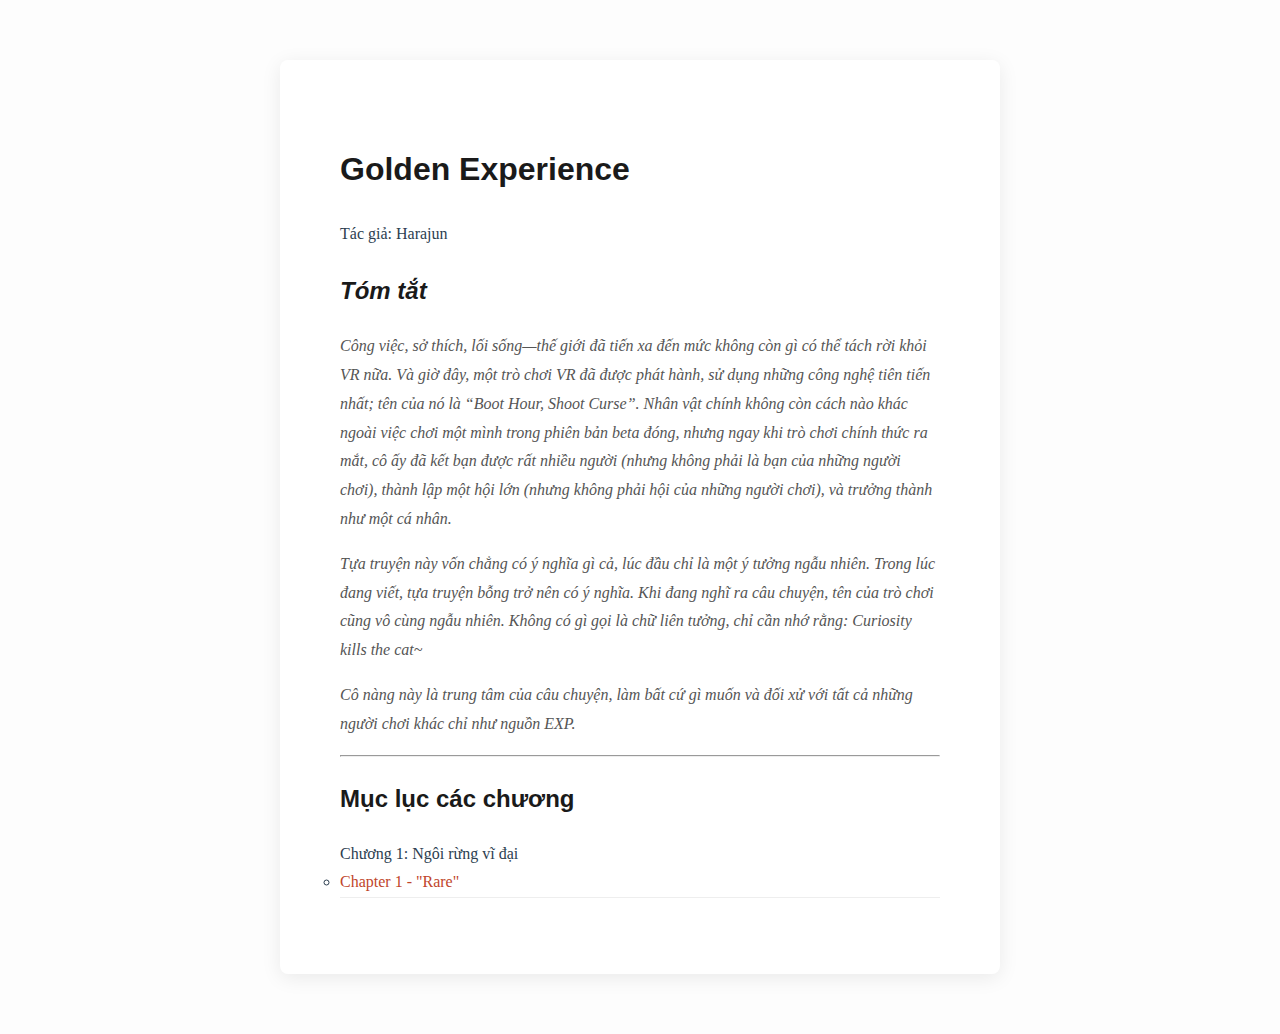
<file: index.html>
<!DOCTYPE html>
<html lang="en">
<head>
    <meta charset="UTF-8">
    <meta name="viewport" content="width=device-width, initial-scale=1.0">
    <title>Golden Experience | Badmachine TL</title>
    <link rel="stylesheet" href="style.css">
</head>
<body>
    <div class="container">
        <header>
            <h1>Golden Experience</h1>
            <p class="author">Tác giả: Harajun</p>
        </header>

        <section class="synopsis">
            <h2>Tóm tắt</h2>
            <p>Công việc, sở thích, lối sống—thế giới đã tiến xa đến mức không còn gì có thể tách rời khỏi VR nữa. Và giờ đây, một trò chơi VR đã được phát hành, sử dụng những công nghệ tiên tiến nhất; tên của nó là “Boot Hour, Shoot Curse”. Nhân vật chính không còn cách nào khác ngoài việc chơi một mình trong phiên bản beta đóng, nhưng ngay khi trò chơi chính thức ra mắt, cô ấy đã kết bạn được rất nhiều người (nhưng không phải là bạn của những người chơi), thành lập một hội lớn (nhưng không phải hội của những người chơi), và trưởng thành như một cá nhân.</p>
            <p>Tựa truyện này vốn chẳng có ý nghĩa gì cả, lúc đầu chỉ là một ý tưởng ngẫu nhiên. Trong lúc đang viết, tựa truyện bỗng trở nên có ý nghĩa. Khi đang nghĩ ra câu chuyện, tên của trò chơi cũng vô cùng ngẫu nhiên. Không có gì gọi là chữ liên tưởng, chỉ cần nhớ rằng: Curiosity kills the cat~</p>
            <p>Cô nàng này là trung tâm của câu chuyện, làm bất cứ gì muốn và đối xử với tất cả những người chơi khác chỉ như nguồn EXP.</p>

        </section>
        <hr>

        <section class="chapter-list">
            <h2>Mục lục các chương</h2>
            <ul>Chương 1: Ngôi rừng vĩ đại
                <li><a href="chapters/chapter1.html">Chapter 1 - "Rare"</a></li>
                </ul>
        </section>
    </div>
</body>
</html>
</file>
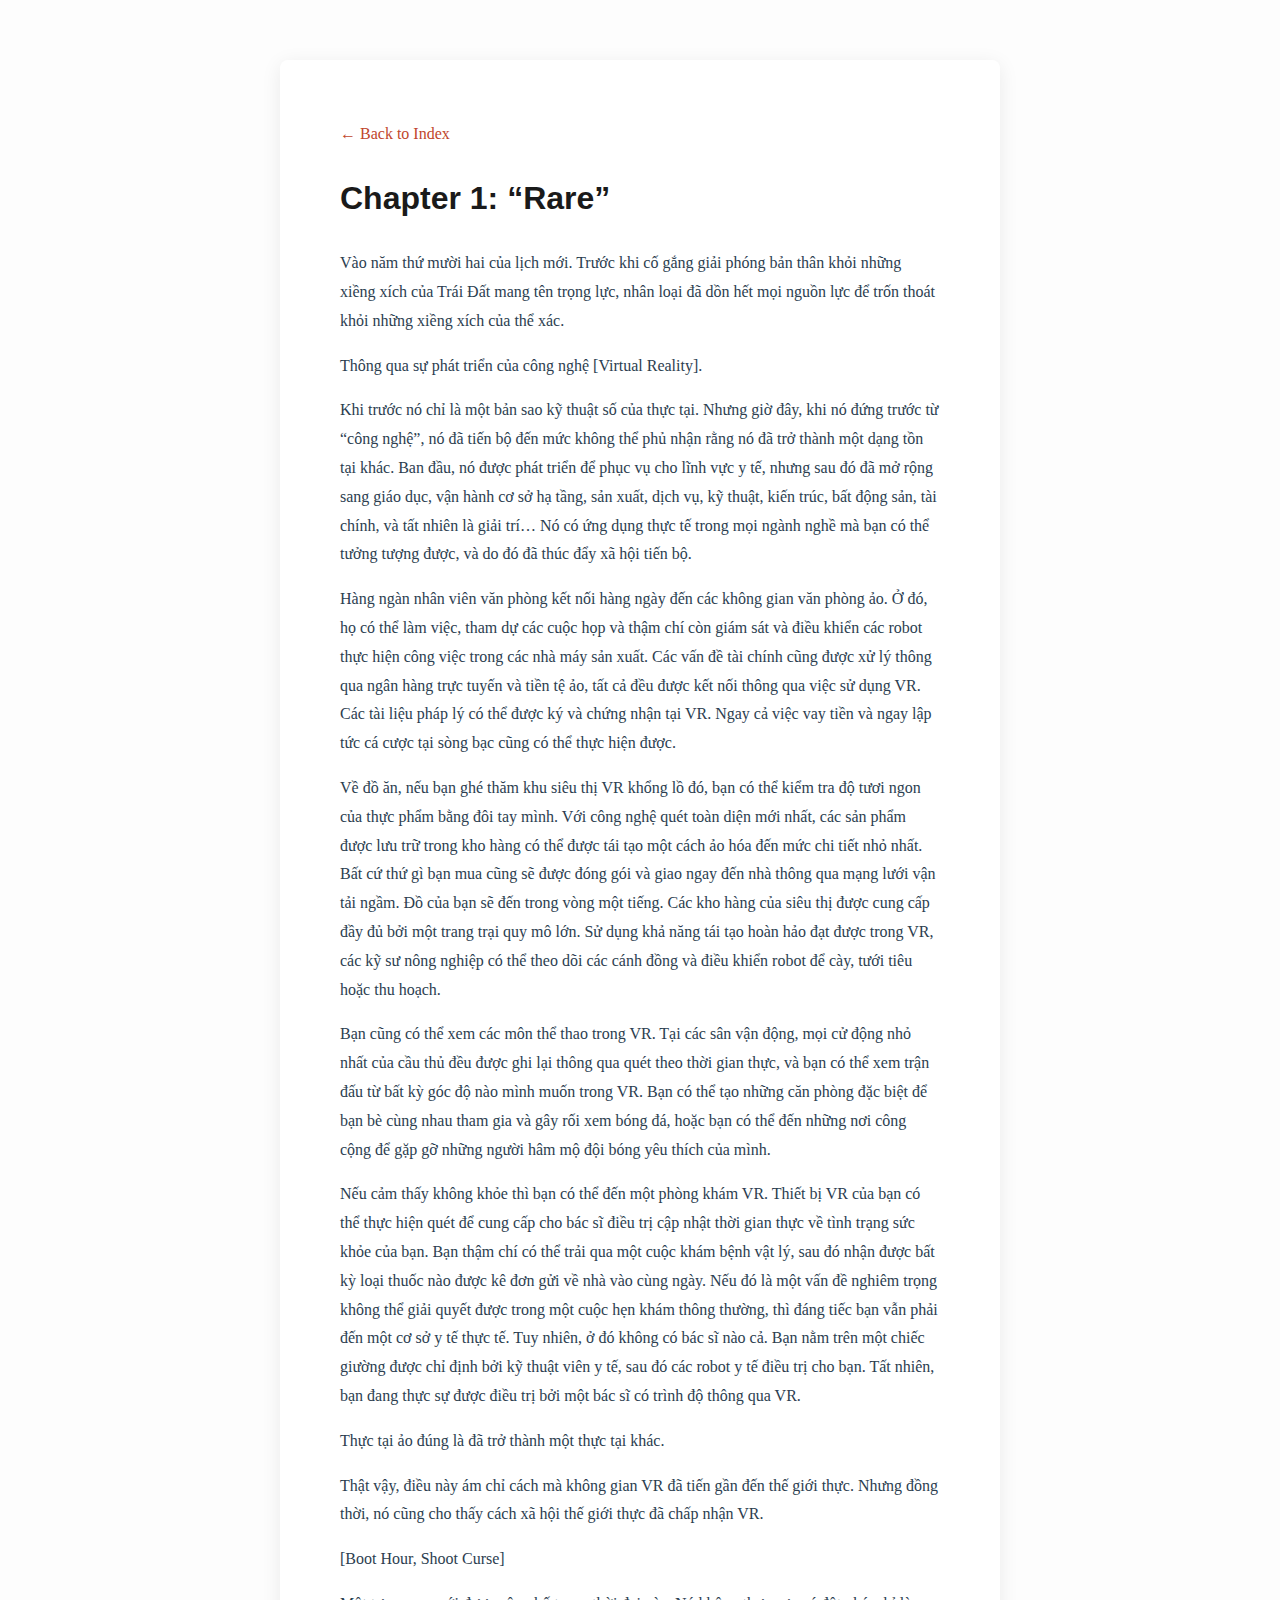
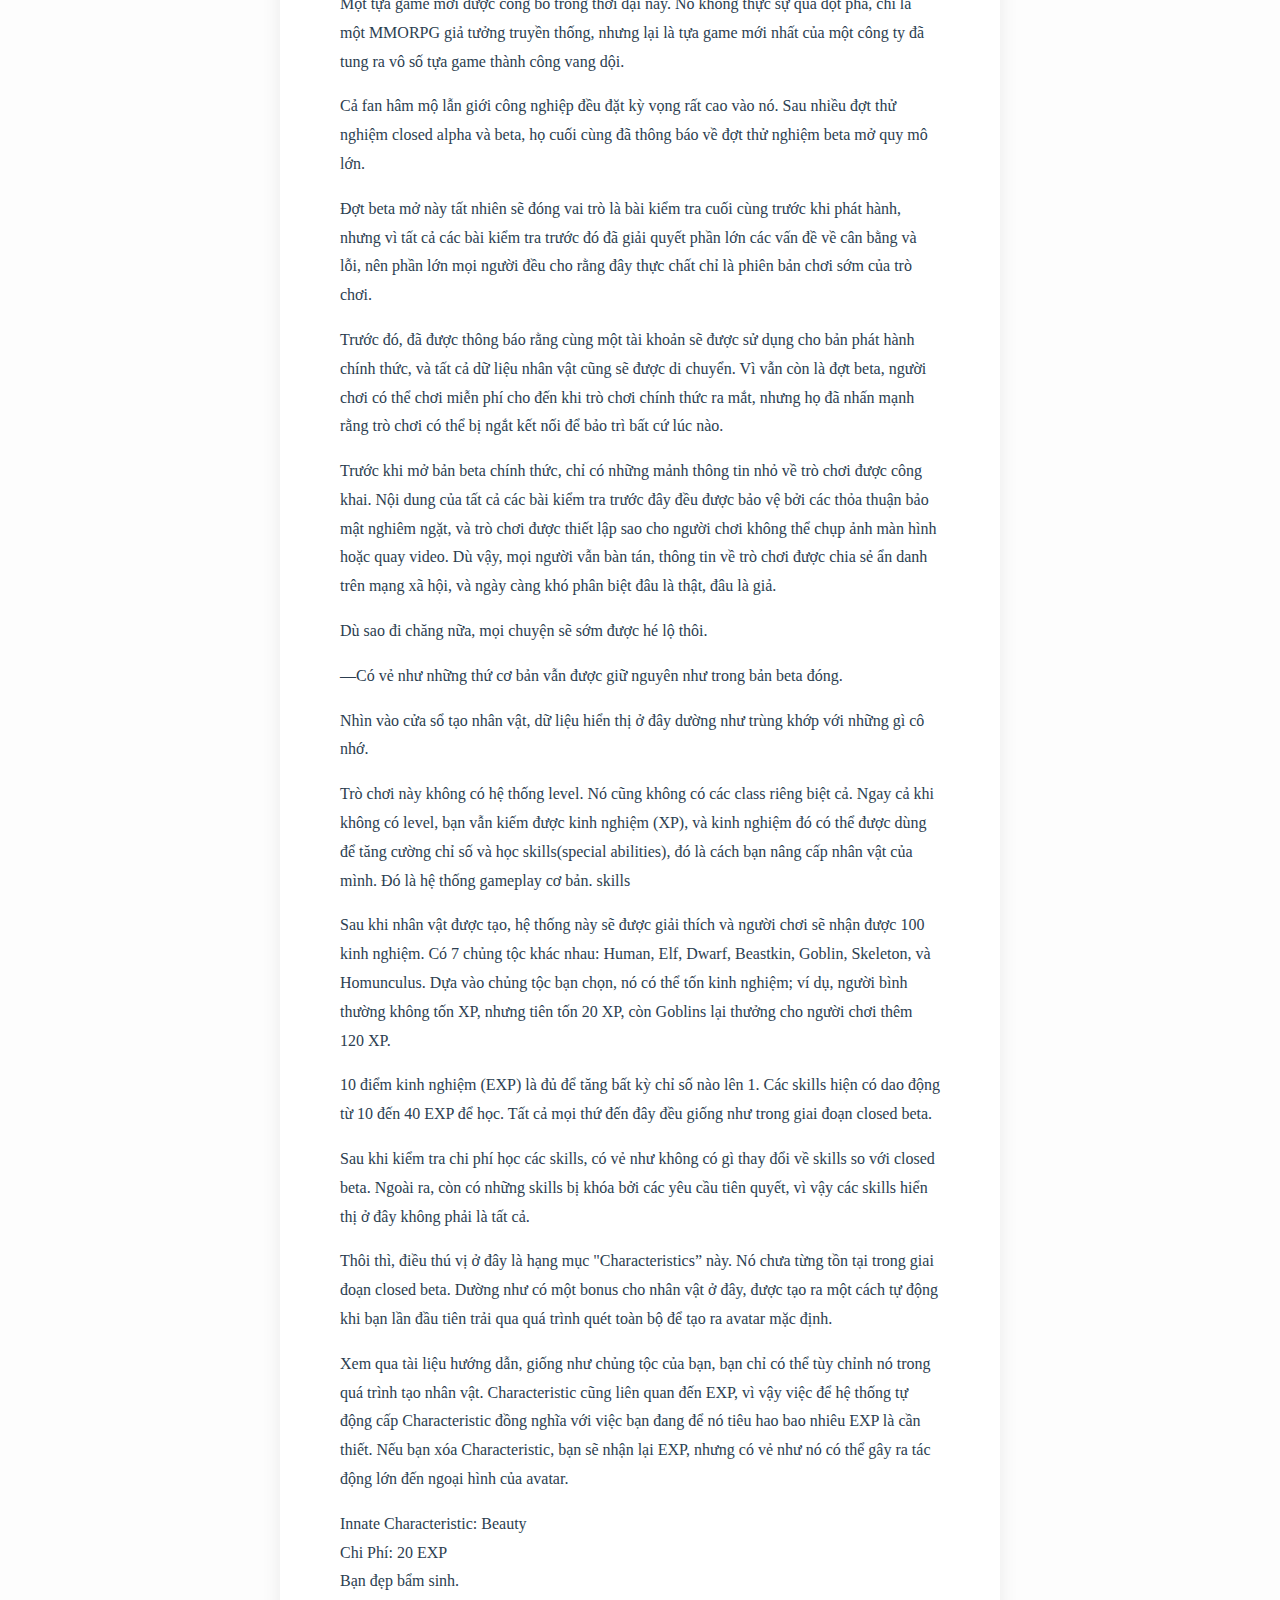
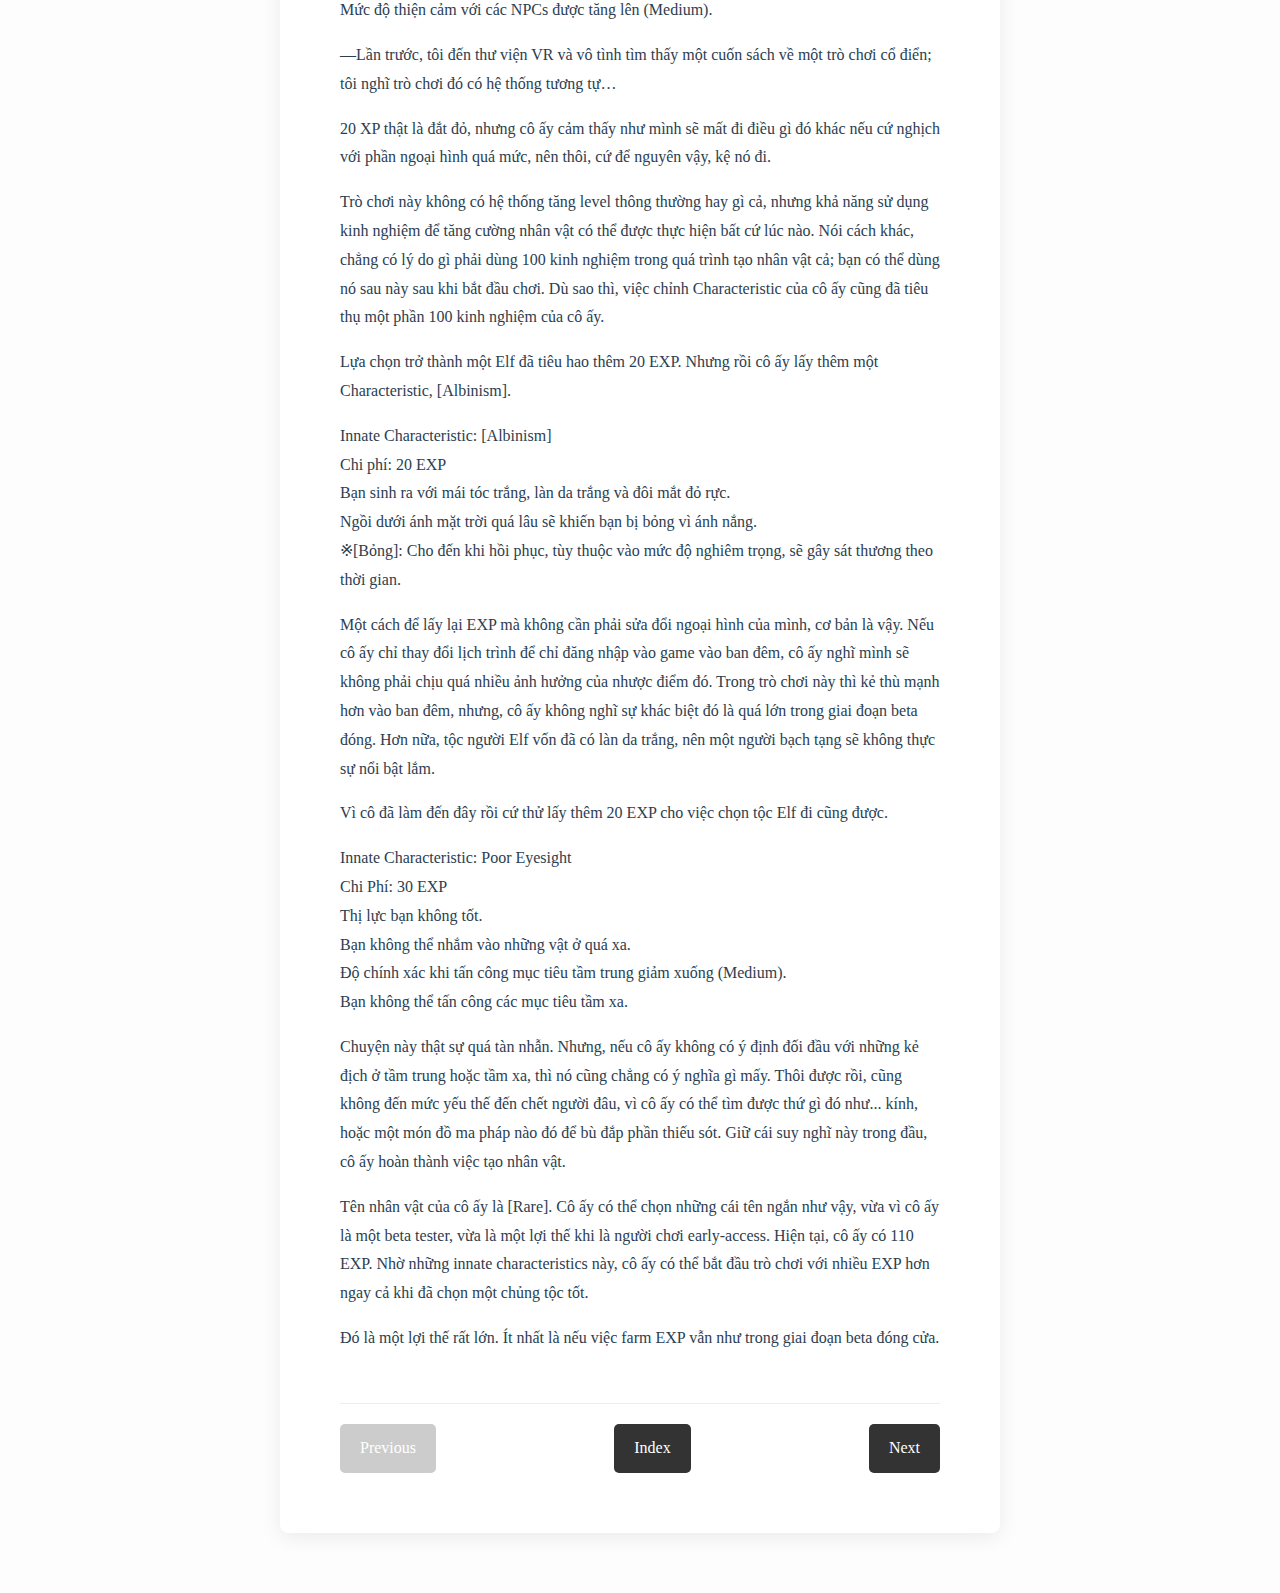
<file: chapters/chapter1.html>
<!DOCTYPE html>
<html lang="en">
<head>
    <meta charset="UTF-8">
    <meta name="viewport" content="width=device-width, initial-scale=1.0">
    <title>Golden Experience - Chapter 1 - BmTL</title>
    <link rel="stylesheet" href="../style.css">
</head>
<body>
    <div class="reader-container">
        <nav class="top-nav">
            <a href="../index.html">← Back to Index</a>
        </nav>

        <article>
            <h1>Chapter 1: “Rare”</h1></h1>
                <p>Vào năm thứ mười hai của lịch mới. Trước khi cố gắng giải phóng bản thân khỏi những xiềng xích của Trái Đất mang tên trọng lực, nhân loại đã dồn hết mọi nguồn lực để trốn thoát khỏi những xiềng xích của thể xác.</p>
    
                <p>Thông qua sự phát triển của công nghệ [Virtual Reality].</p>
                
                <p>Khi trước nó chỉ là một bản sao kỹ thuật số của thực tại. Nhưng giờ đây, khi nó đứng trước từ “công nghệ”, nó đã tiến bộ đến mức không thể phủ nhận rằng nó đã trở thành một dạng tồn tại khác. Ban đầu, nó được phát triển để phục vụ cho lĩnh vực y tế, nhưng sau đó đã mở rộng sang giáo dục, vận hành cơ sở hạ tầng, sản xuất, dịch vụ, kỹ thuật, kiến trúc, bất động sản, tài chính, và tất nhiên là giải trí… Nó có ứng dụng thực tế trong mọi ngành nghề mà bạn có thể tưởng tượng được, và do đó đã thúc đẩy xã hội tiến bộ.</p>
                
                <p>Hàng ngàn nhân viên văn phòng kết nối hàng ngày đến các không gian văn phòng ảo. Ở đó, họ có thể làm việc, tham dự các cuộc họp và thậm chí còn giám sát và điều khiển các robot thực hiện công việc trong các nhà máy sản xuất. Các vấn đề tài chính cũng được xử lý thông qua ngân hàng trực tuyến và tiền tệ ảo, tất cả đều được kết nối thông qua việc sử dụng VR. Các tài liệu pháp lý có thể được ký và chứng nhận tại VR. Ngay cả việc vay tiền và ngay lập tức cá cược tại sòng bạc cũng có thể thực hiện được.</p>
                
                <p>Về đồ ăn, nếu bạn ghé thăm khu siêu thị VR khổng lồ đó, bạn có thể kiểm tra độ tươi ngon của thực phẩm bằng đôi tay mình. Với công nghệ quét toàn diện mới nhất, các sản phẩm được lưu trữ trong kho hàng có thể được tái tạo một cách ảo hóa đến mức chi tiết nhỏ nhất. Bất cứ thứ gì bạn mua cũng sẽ được đóng gói và giao ngay đến nhà thông qua mạng lưới vận tải ngầm. Đồ của bạn sẽ đến trong vòng một tiếng. Các kho hàng của siêu thị được cung cấp đầy đủ bởi một trang trại quy mô lớn. Sử dụng khả năng tái tạo hoàn hảo đạt được trong VR, các kỹ sư nông nghiệp có thể theo dõi các cánh đồng và điều khiển robot để cày, tưới tiêu hoặc thu hoạch.</p>
                
                <p>Bạn cũng có thể xem các môn thể thao trong VR. Tại các sân vận động, mọi cử động nhỏ nhất của cầu thủ đều được ghi lại thông qua quét theo thời gian thực, và bạn có thể xem trận đấu từ bất kỳ góc độ nào mình muốn trong VR. Bạn có thể tạo những căn phòng đặc biệt để bạn bè cùng nhau tham gia và gây rối xem bóng đá, hoặc bạn có thể đến những nơi công cộng để gặp gỡ những người hâm mộ đội bóng yêu thích của mình.</p>
                
                <p>Nếu cảm thấy không khỏe thì bạn có thể đến một phòng khám VR. Thiết bị VR của bạn có thể thực hiện quét để cung cấp cho bác sĩ điều trị cập nhật thời gian thực về tình trạng sức khỏe của bạn. Bạn thậm chí có thể trải qua một cuộc khám bệnh vật lý, sau đó nhận được bất kỳ loại thuốc nào được kê đơn gửi về nhà vào cùng ngày. Nếu đó là một vấn đề nghiêm trọng không thể giải quyết được trong một cuộc hẹn khám thông thường, thì đáng tiếc bạn vẫn phải đến một cơ sở y tế thực tế. Tuy nhiên, ở đó không có bác sĩ nào cả. Bạn nằm trên một chiếc giường được chỉ định bởi kỹ thuật viên y tế, sau đó các robot y tế điều trị cho bạn. Tất nhiên, bạn đang thực sự được điều trị bởi một bác sĩ có trình độ thông qua VR.</p>
                
                <p>Thực tại ảo đúng là đã trở thành một thực tại khác.</p>
                
                <p>Thật vậy, điều này ám chỉ cách mà không gian VR đã tiến gần đến thế giới thực. Nhưng đồng thời, nó cũng cho thấy cách xã hội thế giới thực đã chấp nhận VR.</p>
                
                <p>[Boot Hour, Shoot Curse]</p>
                
                <p>Một tựa game mới được công bố trong thời đại này. Nó không thực sự quá đột phá, chỉ là một MMORPG giả tưởng truyền thống, nhưng lại là tựa game mới nhất của một công ty đã tung ra vô số tựa game thành công vang dội. </p>
                
                <p>Cả fan hâm mộ lẫn giới công nghiệp đều đặt kỳ vọng rất cao vào nó. Sau nhiều đợt thử nghiệm closed alpha và beta, họ cuối cùng đã thông báo về đợt thử nghiệm beta mở quy mô lớn. </p>
                
                <p>Đợt beta mở này tất nhiên sẽ đóng vai trò là bài kiểm tra cuối cùng trước khi phát hành, nhưng vì tất cả các bài kiểm tra trước đó đã giải quyết phần lớn các vấn đề về cân bằng và lỗi, nên phần lớn mọi người đều cho rằng đây thực chất chỉ là phiên bản chơi sớm của trò chơi. </p>
                
                <p>Trước đó, đã được thông báo rằng cùng một tài khoản sẽ được sử dụng cho bản phát hành chính thức, và tất cả dữ liệu nhân vật cũng sẽ được di chuyển. Vì vẫn còn là đợt beta, người chơi có thể chơi miễn phí cho đến khi trò chơi chính thức ra mắt, nhưng họ đã nhấn mạnh rằng trò chơi có thể bị ngắt kết nối để bảo trì bất cứ lúc nào.</p>
                
                <p>Trước khi mở bản beta chính thức, chỉ có những mảnh thông tin nhỏ về trò chơi được công khai. Nội dung của tất cả các bài kiểm tra trước đây đều được bảo vệ bởi các thỏa thuận bảo mật nghiêm ngặt, và trò chơi được thiết lập sao cho người chơi không thể chụp ảnh màn hình hoặc quay video. Dù vậy, mọi người vẫn bàn tán, thông tin về trò chơi được chia sẻ ẩn danh trên mạng xã hội, và ngày càng khó phân biệt đâu là thật, đâu là giả.</p>
                
                <p>Dù sao đi chăng nữa, mọi chuyện sẽ sớm được hé lộ thôi.</p>
                
                
                <p>—Có vẻ như những thứ cơ bản vẫn được giữ nguyên như trong bản beta đóng.</p>
                
                <p>Nhìn vào cửa sổ tạo nhân vật, dữ liệu hiển thị ở đây dường như trùng khớp với những gì cô nhớ. </p>
                
                <p>Trò chơi này không có hệ thống level. Nó cũng không có các class riêng biệt cả. Ngay cả khi không có level, bạn vẫn kiếm được kinh nghiệm (XP), và kinh nghiệm đó có thể được dùng để tăng cường chỉ số và học skills(special abilities), đó là cách bạn nâng cấp nhân vật của mình. Đó là hệ thống gameplay cơ bản. skills</p>
                
                <p>Sau khi nhân vật được tạo, hệ thống này sẽ được giải thích và người chơi sẽ nhận được 100 kinh nghiệm. Có 7 chủng tộc khác nhau: Human, Elf, Dwarf, Beastkin, Goblin, Skeleton, và Homunculus. Dựa vào chủng tộc bạn chọn, nó có thể tốn kinh nghiệm; ví dụ, người bình thường không tốn XP, nhưng tiên tốn 20 XP, còn Goblins lại thưởng cho người chơi thêm 120 XP.</p>
                
                <p>10 điểm kinh nghiệm (EXP) là đủ để tăng bất kỳ chỉ số nào lên 1. Các skills hiện có dao động từ 10 đến 40 EXP để học. Tất cả mọi thứ đến đây đều giống như trong giai đoạn closed beta. </p>
                
                <p>Sau khi kiểm tra chi phí học các skills, có vẻ như không có gì thay đổi về skills so với closed beta. Ngoài ra, còn có những skills bị khóa bởi các yêu cầu tiên quyết, vì vậy các skills hiển thị ở đây không phải là tất cả.</p>
                
                <p>Thôi thì, điều thú vị ở đây là hạng mục "Characteristics” này. Nó chưa từng tồn tại trong giai đoạn closed beta. Dường như có một bonus cho nhân vật ở đây, được tạo ra một cách tự động khi bạn lần đầu tiên trải qua quá trình quét toàn bộ để tạo ra avatar mặc định. </p>
                
                <p>Xem qua tài liệu hướng dẫn, giống như chủng tộc của bạn, bạn chỉ có thể tùy chỉnh nó trong quá trình tạo nhân vật. Characteristic cũng liên quan đến EXP, vì vậy việc để hệ thống tự động cấp Characteristic đồng nghĩa với việc bạn đang để nó tiêu hao bao nhiêu EXP là cần thiết. Nếu bạn xóa Characteristic, bạn sẽ nhận lại EXP, nhưng có vẻ như nó có thể gây ra tác động lớn đến ngoại hình của avatar.</p>
                
                <p>Innate Characteristic: Beauty <br>
                Chi Phí: 20 EXP <br>
                Bạn đẹp bẩm sinh. <br>
                Mức độ thiện cảm với các NPCs được tăng lên (Medium).</p>
                
                <p>—Lần trước, tôi đến thư viện VR và vô tình tìm thấy một cuốn sách về một trò chơi cổ điển; tôi nghĩ trò chơi đó có hệ thống tương tự…</p>
                
                <p>20 XP thật là đắt đỏ, nhưng cô ấy cảm thấy như mình sẽ mất đi điều gì đó khác nếu cứ nghịch với phần ngoại hình quá mức, nên thôi, cứ để nguyên vậy, kệ nó đi.</p>
                
                <p>Trò chơi này không có hệ thống tăng level thông thường hay gì cả, nhưng khả năng sử dụng kinh nghiệm để tăng cường nhân vật có thể được thực hiện bất cứ lúc nào. Nói cách khác, chẳng có lý do gì phải dùng 100 kinh nghiệm trong quá trình tạo nhân vật cả; bạn có thể dùng nó sau này sau khi bắt đầu chơi. Dù sao thì, việc chỉnh Characteristic của cô ấy cũng đã tiêu thụ một phần 100 kinh nghiệm của cô ấy.</p>
                
                <p>Lựa chọn trở thành một Elf đã tiêu hao thêm 20 EXP. Nhưng rồi cô ấy lấy thêm một Characteristic, [Albinism].</p>
                
                <p>Innate Characteristic: [Albinism] <br>
                Chi phí: 20 EXP <br> 
                Bạn sinh ra với mái tóc trắng, làn da trắng và đôi mắt đỏ rực. <br>
                Ngồi dưới ánh mặt trời quá lâu sẽ khiến bạn bị bỏng vì ánh nắng. <br>
                ※[Bỏng]: Cho đến khi hồi phục, tùy thuộc vào mức độ nghiêm trọng, sẽ gây sát thương theo thời gian.</p>
                
                <p>Một cách để lấy lại EXP mà không cần phải sửa đổi ngoại hình của mình, cơ bản là vậy. Nếu cô ấy chỉ thay đổi lịch trình để chỉ đăng nhập vào game vào ban đêm, cô ấy nghĩ mình sẽ không phải chịu quá nhiều ảnh hưởng của nhược điểm đó. Trong trò chơi này thì kẻ thù mạnh hơn vào ban đêm, nhưng, cô ấy không nghĩ sự khác biệt đó là quá lớn trong giai đoạn beta đóng. Hơn nữa, tộc người Elf vốn đã có làn da trắng, nên một người bạch tạng sẽ không thực sự nổi bật lắm.</p>
                
                <p>Vì cô đã làm đến đây rồi cứ thử lấy thêm 20 EXP cho việc chọn tộc Elf đi cũng được.</p>
                
                <p>Innate Characteristic: Poor Eyesight <br>
                Chi Phí: 30 EXP <br>
                Thị lực bạn không tốt. <br>
                Bạn không thể nhắm vào những vật ở quá xa. <br>
                Độ chính xác khi tấn công mục tiêu tầm trung giảm xuống (Medium). <br>
                Bạn không thể tấn công các mục tiêu tầm xa.</p>
                
                <p>Chuyện này thật sự quá tàn nhẫn. Nhưng, nếu cô ấy không có ý định đối đầu với những kẻ địch ở tầm trung hoặc tầm xa, thì nó cũng chẳng có ý nghĩa gì mấy. Thôi được rồi, cũng không đến mức yếu thế đến chết người đâu, vì cô ấy có thể tìm được thứ gì đó như... kính, hoặc một món đồ ma pháp nào đó để bù đắp phần thiếu sót. Giữ cái suy nghĩ này trong đầu, cô ấy hoàn thành việc tạo nhân vật.</p>
                
                <p>Tên nhân vật của cô ấy là [Rare]. Cô ấy có thể chọn những cái tên ngắn như vậy, vừa vì cô ấy là một beta tester, vừa là một lợi thế  khi là người chơi early-access. Hiện tại, cô ấy có 110 EXP. Nhờ những innate characteristics này, cô ấy có thể bắt đầu trò chơi với nhiều EXP hơn ngay cả khi đã chọn một chủng tộc tốt. </p>
                
                <p>Đó là một lợi thế rất lớn. Ít  nhất là nếu việc farm EXP vẫn như trong giai đoạn beta đóng cửa.</p>



        </article>

        <div class="navigation">
            <a href="#" class="btn disabled">Previous</a>
            <a href="../index.html" class="btn">Index</a>
            <a href="chapter2.html" class="btn">Next</a>
        </div>
    </div>
</body>
</html>
</file>
<file: style.css>
body {
    font-family: 'Georgia', serif; /* Serif fonts are easier for long reading */
    line-height: 1.8;
    background-color: #fdfdfd;
    color: #2c3e50;
    margin: 0;
    padding: 20px;
}
.word-count {
    font-size: 20px;
    color: black;
    margin: 10px 0 20px;
    text-align: right;
}


.container, .reader-container {
    /* 75ch is the 'Golden Rule' for readability (approx 75 characters per line) */
    max-width: 75ch; 
    margin: 40px auto; /* Centers the box with some top/bottom breathing room */
    background: white;
    padding: 60px; /* Increased padding for a 'premium' book feel */
    box-shadow: 0 4px 20px rgba(0,0,0,0.08); /* Softer, modern shadow */
    border-radius: 8px;
}

h1, h2 {
    font-family: 'Helvetica', sans-serif;
    color: #1a1a1a;
}

.synopsis {
    font-style: italic;
    color: #555;
}

ul {
    list-style: circle;
    padding: 0;
    border-bottom: 1px solid #eee;
}

a {
    color: #BF462B;
    text-decoration: none;
}

a:hover {
    text-decoration: underline;
}

/* Navigation Buttons */
.navigation {
    display: flex;
    justify-content: space-between;
    margin-top: 50px;
    padding-top: 20px;
    border-top: 1px solid #eee;
}

.btn {
    padding: 10px 20px;
    background: #333;
    color: white !important;
    border-radius: 5px;
}

.btn.disabled {
    background: #ccc;
    pointer-events: none;
}

/* Responsive for Mobile */
@media (max-width: 600px) {
    body { padding: 10px; }
    .container, .reader-container { padding: 20px; }
}
</file>
